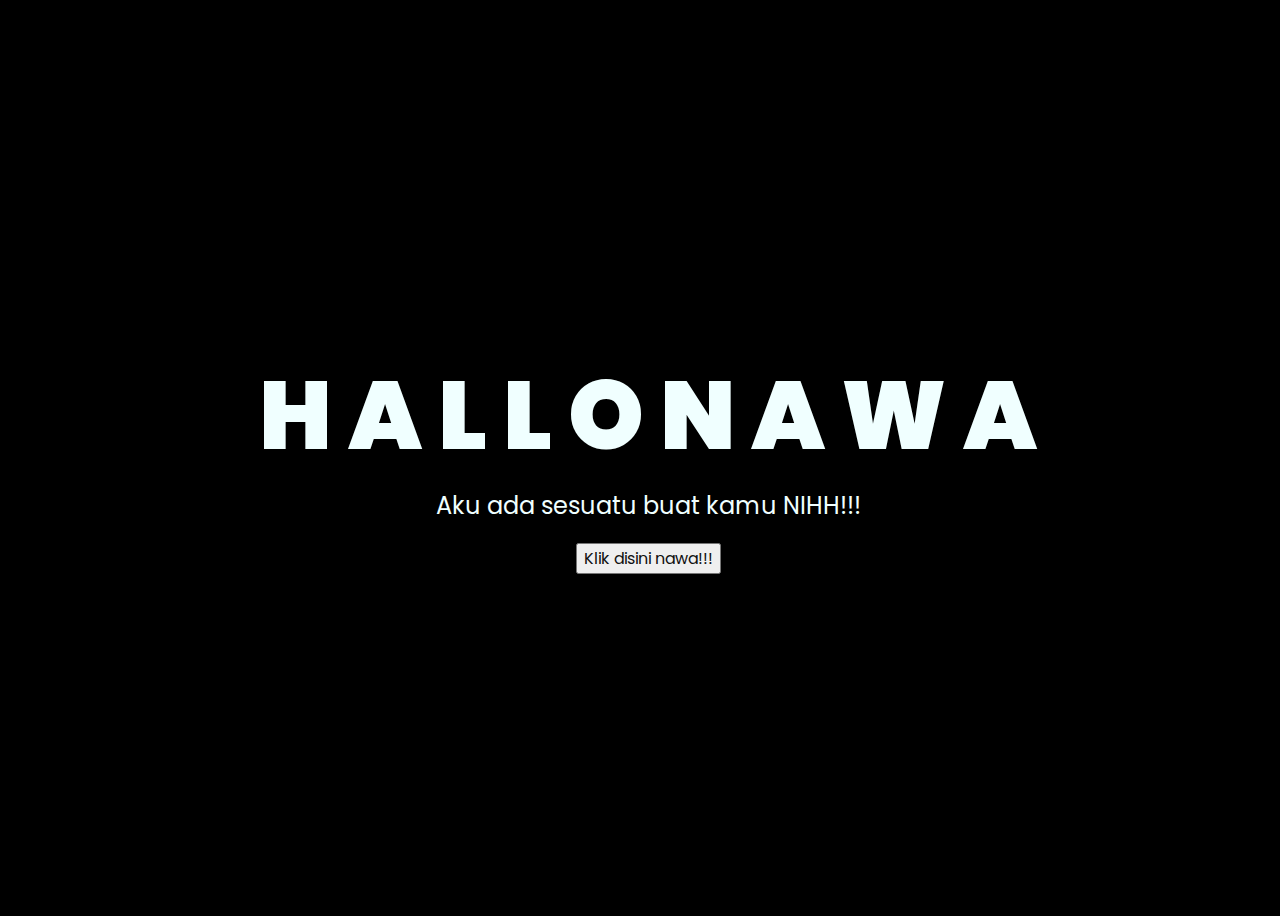
<file: index.html>
<!DOCTYPE html>
<html lang="en">
<head>
    <meta charset="UTF-8">
    <meta http-equiv="X-UA-Compatible" content="IE=edge">
    <meta name="viewport" content="width=device-width, initial-scale=1.0">
    <link rel="stylesheet" href="css/style.css">
    <link rel="icon" href="img/flowers.png" type="image/x-icon">
    <title>buatkamu</title>
</head>
<body>
    <div class="greetings">
    <!-- silahkan menambah kata sesuai keinginan dengan <span>text...</span -->
        <span>H</span>
        <span>A</span>
        <span>L</span>
        <span>L</span>
        <span>O</span>
        <span>N</span>
        <span>A</span>
        <span>W</span>
        <span>A</span>
    </div>
    <div class="description">
        <span>Aku ada sesuatu buat kamu NIHH!!!</span>
    </div>
    <div class="button">
        <button>
            <a href="flower.html">Klik disini nawa!!!</a>
        </button>
        
    </div>
</body>
</html>
</file>
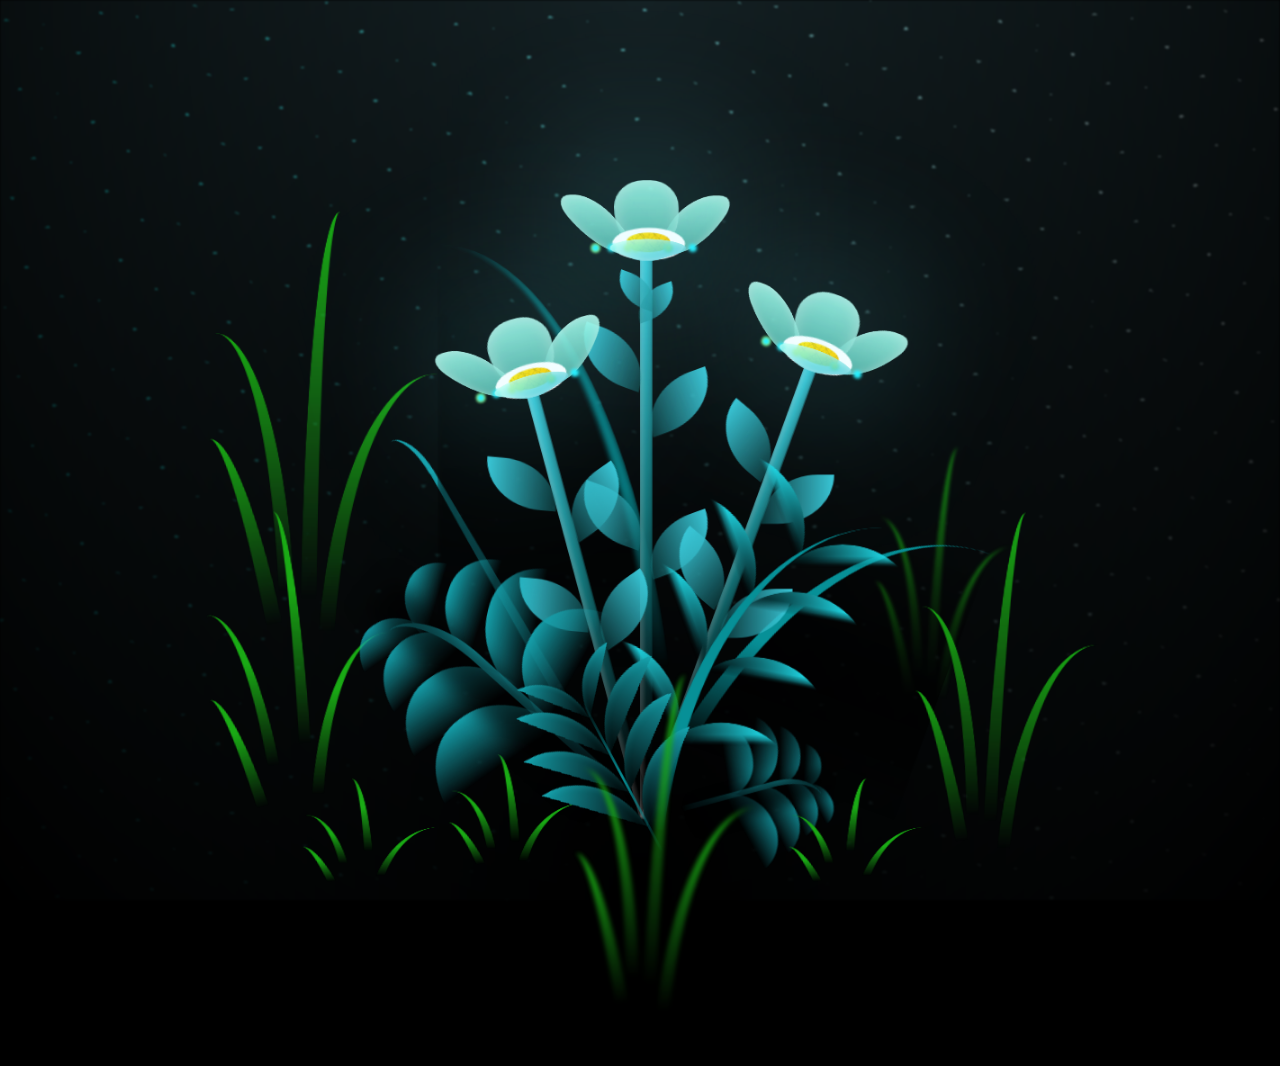
<file: flower.html>
<!DOCTYPE html>
<html lang="en">
<head>
    <meta charset="UTF-8">
    <meta http-equiv="X-UA-Compatible" content="IE=edge">
    <meta name="viewport" content="width=device-width, initial-scale=1.0">
    <link rel="stylesheet" href="css/main.css">
    <link rel="icon" href="img/flowers.png" type="image/x-icon">
    <title>buatkamu</title>
</head>
<body class="container">
  <!-- Pembuat code: https://codepen.io/mdusmanansari/pen/BamepLe -->
    <div class="night"></div>
    <div class="flowers">
      <div class="flower flower--1">
        <div class="flower__leafs flower__leafs--1">
          <div class="flower__leaf flower__leaf--1"></div>
          <div class="flower__leaf flower__leaf--2"></div>
          <div class="flower__leaf flower__leaf--3"></div>
          <div class="flower__leaf flower__leaf--4"></div>
          <div class="flower__white-circle"></div>
  
          <div class="flower__light flower__light--1"></div>
          <div class="flower__light flower__light--2"></div>
          <div class="flower__light flower__light--3"></div>
          <div class="flower__light flower__light--4"></div>
          <div class="flower__light flower__light--5"></div>
          <div class="flower__light flower__light--6"></div>
          <div class="flower__light flower__light--7"></div>
          <div class="flower__light flower__light--8"></div>
  
        </div>
        <div class="flower__line">
          <div class="flower__line__leaf flower__line__leaf--1"></div>
          <div class="flower__line__leaf flower__line__leaf--2"></div>
          <div class="flower__line__leaf flower__line__leaf--3"></div>
          <div class="flower__line__leaf flower__line__leaf--4"></div>
          <div class="flower__line__leaf flower__line__leaf--5"></div>
          <div class="flower__line__leaf flower__line__leaf--6"></div>
        </div>
      </div>
  
      <div class="flower flower--2">
        <div class="flower__leafs flower__leafs--2">
          <div class="flower__leaf flower__leaf--1"></div>
          <div class="flower__leaf flower__leaf--2"></div>
          <div class="flower__leaf flower__leaf--3"></div>
          <div class="flower__leaf flower__leaf--4"></div>
          <div class="flower__white-circle"></div>
  
          <div class="flower__light flower__light--1"></div>
          <div class="flower__light flower__light--2"></div>
          <div class="flower__light flower__light--3"></div>
          <div class="flower__light flower__light--4"></div>
          <div class="flower__light flower__light--5"></div>
          <div class="flower__light flower__light--6"></div>
          <div class="flower__light flower__light--7"></div>
          <div class="flower__light flower__light--8"></div>
  
        </div>
        <div class="flower__line">
          <div class="flower__line__leaf flower__line__leaf--1"></div>
          <div class="flower__line__leaf flower__line__leaf--2"></div>
          <div class="flower__line__leaf flower__line__leaf--3"></div>
          <div class="flower__line__leaf flower__line__leaf--4"></div>
        </div>
      </div>
  
      <div class="flower flower--3">
        <div class="flower__leafs flower__leafs--3">
          <div class="flower__leaf flower__leaf--1"></div>
          <div class="flower__leaf flower__leaf--2"></div>
          <div class="flower__leaf flower__leaf--3"></div>
          <div class="flower__leaf flower__leaf--4"></div>
          <div class="flower__white-circle"></div>
  
          <div class="flower__light flower__light--1"></div>
          <div class="flower__light flower__light--2"></div>
          <div class="flower__light flower__light--3"></div>
          <div class="flower__light flower__light--4"></div>
          <div class="flower__light flower__light--5"></div>
          <div class="flower__light flower__light--6"></div>
          <div class="flower__light flower__light--7"></div>
          <div class="flower__light flower__light--8"></div>
  
        </div>
        <div class="flower__line">
          <div class="flower__line__leaf flower__line__leaf--1"></div>
          <div class="flower__line__leaf flower__line__leaf--2"></div>
          <div class="flower__line__leaf flower__line__leaf--3"></div>
          <div class="flower__line__leaf flower__line__leaf--4"></div>
        </div>
      </div>
  
      <div class="grow-ans" style="--d:1.2s">
        <div class="flower__g-long">
          <div class="flower__g-long__top"></div>
          <div class="flower__g-long__bottom"></div>
        </div>
      </div>
  
      <div class="growing-grass">
        <div class="flower__grass flower__grass--1">
          <div class="flower__grass--top"></div>
          <div class="flower__grass--bottom"></div>
          <div class="flower__grass__leaf flower__grass__leaf--1"></div>
          <div class="flower__grass__leaf flower__grass__leaf--2"></div>
          <div class="flower__grass__leaf flower__grass__leaf--3"></div>
          <div class="flower__grass__leaf flower__grass__leaf--4"></div>
          <div class="flower__grass__leaf flower__grass__leaf--5"></div>
          <div class="flower__grass__leaf flower__grass__leaf--6"></div>
          <div class="flower__grass__leaf flower__grass__leaf--7"></div>
          <div class="flower__grass__leaf flower__grass__leaf--8"></div>
          <div class="flower__grass__overlay"></div>
        </div>
      </div>
  
      <div class="growing-grass">
        <div class="flower__grass flower__grass--2">
          <div class="flower__grass--top"></div>
          <div class="flower__grass--bottom"></div>
          <div class="flower__grass__leaf flower__grass__leaf--1"></div>
          <div class="flower__grass__leaf flower__grass__leaf--2"></div>
          <div class="flower__grass__leaf flower__grass__leaf--3"></div>
          <div class="flower__grass__leaf flower__grass__leaf--4"></div>
          <div class="flower__grass__leaf flower__grass__leaf--5"></div>
          <div class="flower__grass__leaf flower__grass__leaf--6"></div>
          <div class="flower__grass__leaf flower__grass__leaf--7"></div>
          <div class="flower__grass__leaf flower__grass__leaf--8"></div>
          <div class="flower__grass__overlay"></div>
        </div>
      </div>
  
      <div class="grow-ans" style="--d:2.4s">
        <div class="flower__g-right flower__g-right--1">
          <div class="leaf"></div>
        </div>
      </div>
  
      <div class="grow-ans" style="--d:2.8s">
        <div class="flower__g-right flower__g-right--2">
          <div class="leaf"></div>
        </div>
      </div>
  
      <div class="grow-ans" style="--d:2.8s">
        <div class="flower__g-front">
          <div class="flower__g-front__leaf-wrapper flower__g-front__leaf-wrapper--1">
            <div class="flower__g-front__leaf"></div>
          </div>
          <div class="flower__g-front__leaf-wrapper flower__g-front__leaf-wrapper--2">
            <div class="flower__g-front__leaf"></div>
          </div>
          <div class="flower__g-front__leaf-wrapper flower__g-front__leaf-wrapper--3">
            <div class="flower__g-front__leaf"></div>
          </div>
          <div class="flower__g-front__leaf-wrapper flower__g-front__leaf-wrapper--4">
            <div class="flower__g-front__leaf"></div>
          </div>
          <div class="flower__g-front__leaf-wrapper flower__g-front__leaf-wrapper--5">
            <div class="flower__g-front__leaf"></div>
          </div>
          <div class="flower__g-front__leaf-wrapper flower__g-front__leaf-wrapper--6">
            <div class="flower__g-front__leaf"></div>
          </div>
          <div class="flower__g-front__leaf-wrapper flower__g-front__leaf-wrapper--7">
            <div class="flower__g-front__leaf"></div>
          </div>
          <div class="flower__g-front__leaf-wrapper flower__g-front__leaf-wrapper--8">
            <div class="flower__g-front__leaf"></div>
          </div>
          <div class="flower__g-front__line"></div>
        </div>
      </div>
  
      <div class="grow-ans" style="--d:3.2s">
        <div class="flower__g-fr">
          <div class="leaf"></div>
          <div class="flower__g-fr__leaf flower__g-fr__leaf--1"></div>
          <div class="flower__g-fr__leaf flower__g-fr__leaf--2"></div>
          <div class="flower__g-fr__leaf flower__g-fr__leaf--3"></div>
          <div class="flower__g-fr__leaf flower__g-fr__leaf--4"></div>
          <div class="flower__g-fr__leaf flower__g-fr__leaf--5"></div>
          <div class="flower__g-fr__leaf flower__g-fr__leaf--6"></div>
          <div class="flower__g-fr__leaf flower__g-fr__leaf--7"></div>
          <div class="flower__g-fr__leaf flower__g-fr__leaf--8"></div>
        </div>
      </div>
  
      <div class="long-g long-g--0">
        <div class="grow-ans" style="--d:3s">
          <div class="leaf leaf--0"></div>
        </div>
        <div class="grow-ans" style="--d:2.2s">
          <div class="leaf leaf--1"></div>
        </div>
        <div class="grow-ans" style="--d:3.4s">
          <div class="leaf leaf--2"></div>
        </div>
        <div class="grow-ans" style="--d:3.6s">
          <div class="leaf leaf--3"></div>
        </div>
      </div>
  
      <div class="long-g long-g--1">
        <div class="grow-ans" style="--d:3.6s">
          <div class="leaf leaf--0"></div>
        </div>
        <div class="grow-ans" style="--d:3.8s">
          <div class="leaf leaf--1"></div>
        </div>
        <div class="grow-ans" style="--d:4s">
          <div class="leaf leaf--2"></div>
        </div>
        <div class="grow-ans" style="--d:4.2s">
          <div class="leaf leaf--3"></div>
        </div>
      </div>
  
      <div class="long-g long-g--2">
        <div class="grow-ans" style="--d:4s">
          <div class="leaf leaf--0"></div>
        </div>
        <div class="grow-ans" style="--d:4.2s">
          <div class="leaf leaf--1"></div>
        </div>
        <div class="grow-ans" style="--d:4.4s">
          <div class="leaf leaf--2"></div>
        </div>
        <div class="grow-ans" style="--d:4.6s">
          <div class="leaf leaf--3"></div>
        </div>
      </div>
  
      <div class="long-g long-g--3">
        <div class="grow-ans" style="--d:4s">
          <div class="leaf leaf--0"></div>
        </div>
        <div class="grow-ans" style="--d:4.2s">
          <div class="leaf leaf--1"></div>
        </div>
        <div class="grow-ans" style="--d:3s">
          <div class="leaf leaf--2"></div>
        </div>
        <div class="grow-ans" style="--d:3.6s">
          <div class="leaf leaf--3"></div>
        </div>
      </div>
  
      <div class="long-g long-g--4">
        <div class="grow-ans" style="--d:4s">
          <div class="leaf leaf--0"></div>
        </div>
        <div class="grow-ans" style="--d:4.2s">
          <div class="leaf leaf--1"></div>
        </div>
        <div class="grow-ans" style="--d:3s">
          <div class="leaf leaf--2"></div>
        </div>
        <div class="grow-ans" style="--d:3.6s">
          <div class="leaf leaf--3"></div>
        </div>
      </div>
  
      <div class="long-g long-g--5">
        <div class="grow-ans" style="--d:4s">
          <div class="leaf leaf--0"></div>
        </div>
        <div class="grow-ans" style="--d:4.2s">
          <div class="leaf leaf--1"></div>
        </div>
        <div class="grow-ans" style="--d:3s">
          <div class="leaf leaf--2"></div>
        </div>
        <div class="grow-ans" style="--d:3.6s">
          <div class="leaf leaf--3"></div>
        </div>
      </div>
  
      <div class="long-g long-g--6">
        <div class="grow-ans" style="--d:4.2s">
          <div class="leaf leaf--0"></div>
        </div>
        <div class="grow-ans" style="--d:4.4s">
          <div class="leaf leaf--1"></div>
        </div>
        <div class="grow-ans" style="--d:4.6s">
          <div class="leaf leaf--2"></div>
        </div>
        <div class="grow-ans" style="--d:4.8s">
          <div class="leaf leaf--3"></div>
        </div>
      </div>
  
      <div class="long-g long-g--7">
        <div class="grow-ans" style="--d:3s">
          <div class="leaf leaf--0"></div>
        </div>
        <div class="grow-ans" style="--d:3.2s">
          <div class="leaf leaf--1"></div>
        </div>
        <div class="grow-ans" style="--d:3.5s">
          <div class="leaf leaf--2"></div>
        </div>
        <div class="grow-ans" style="--d:3.6s">
          <div class="leaf leaf--3"></div>
        </div>
      </div>
    </div>
    <script src="main.js"></script>
  </body>
</html>
</file>
<file: css/style.css>
@import url('https://fonts.googleapis.com/css2?family=Poppins:ital,wght@0,500;1,900&display=swap');
*{
    font-family: 'Poppins',cursive;
}
body{
    color: azure;
    width: 100%;
    height: 100vh;
    display: flex;
    flex-direction: column;
    align-items: center;
    justify-content: center;
    background-color: black;
}
.greetings{
    font-size: 6rem;
    font-weight: 900;
}
.greetings > span{
    animation: glow 2.5s ease-in-out infinite;
}
@keyframes glow{
    0%, 100%{
        color: #fff;
        text-shadow: 0 0 12px #39c6d6, 0 0 50px #39c6d6, 0 0 100px #39c6d6;
    }
    10%, 90%{
        color: #111;
        text-shadow: none;
    }
}
.greetings > span:nth-child(2){
    animation-delay: .2s ;
}
.greetings > span:nth-child(3){
    animation-delay: .4s ;
}
.greetings > span:nth-child(4){
    animation-delay: .6s;
}
.greetings > span:nth-child(5){
    animation-delay: .8s;
}
.greetings > span:nth-child(6){
    animation-delay: .1s ;
}
.greetings > span:nth-child(7){
    animation-delay: .2s ;
}
.greetings > span:nth-child(8){
    animation-delay: .3s;
}
.greetings > span:nth-child(9){
    animation-delay: .4s;
}


.description{
    font-size: 1.5rem;
    margin-bottom: 20px;
}

.button a{
    text-decoration: none;
    font-size: 1rem;
    color: #111;
}

@media screen and (max-width:574px){
    .greetings{
        display: block;
        font-size: 3rem;
        font-weight: 500;
        text-align: center;
    }
    .description{
        font-size: 1rem;
    }
    
    .button a{
        font-size: .5rem;
    }
}
</file>
<file: css/main.css>
*,
*::after,
*::before {
  padding: 0;
  margin: 0;
  box-sizing: border-box;
}

:root {
  --dark-color: #000;
}

body {
  display: flex;
  align-items: flex-end;
  justify-content: center;
  min-height: 100vh;
  background-color: var(--dark-color);
  overflow: hidden;
  perspective: 1000px;
}

.night {
  position: fixed;
  left: 50%;
  top: 0;
  transform: translateX(-50%);
  width: 100%;
  height: 100%;
  filter: blur(0.1vmin);
  background-image: radial-gradient(ellipse at top, transparent 0%, var(--dark-color)), radial-gradient(ellipse at bottom, var(--dark-color), rgba(145, 233, 255, 0.2)), repeating-linear-gradient(220deg, rgb(0, 0, 0) 0px, rgb(0, 0, 0) 19px, transparent 19px, transparent 22px), repeating-linear-gradient(189deg, rgb(0, 0, 0) 0px, rgb(0, 0, 0) 19px, transparent 19px, transparent 22px), repeating-linear-gradient(148deg, rgb(0, 0, 0) 0px, rgb(0, 0, 0) 19px, transparent 19px, transparent 22px), linear-gradient(90deg, rgb(0, 255, 250), rgb(240, 240, 240));
}

.flowers {
  position: relative;
  transform: scale(0.9);
}

.flower {
  position: absolute;
  bottom: 10vmin;
  transform-origin: bottom center;
  z-index: 10;
  --fl-speed: 0.8s;
}
.flower--1 {
  -webkit-animation: moving-flower-1 4s linear infinite;
          animation: moving-flower-1 4s linear infinite;
}
.flower--1 .flower__line {
  height: 70vmin;
  -webkit-animation-delay: 0.3s;
          animation-delay: 0.3s;
}
.flower--1 .flower__line__leaf--1 {
  -webkit-animation: blooming-leaf-right var(--fl-speed) 1.6s backwards;
          animation: blooming-leaf-right var(--fl-speed) 1.6s backwards;
}
.flower--1 .flower__line__leaf--2 {
  -webkit-animation: blooming-leaf-right var(--fl-speed) 1.4s backwards;
          animation: blooming-leaf-right var(--fl-speed) 1.4s backwards;
}
.flower--1 .flower__line__leaf--3 {
  -webkit-animation: blooming-leaf-left var(--fl-speed) 1.2s backwards;
          animation: blooming-leaf-left var(--fl-speed) 1.2s backwards;
}
.flower--1 .flower__line__leaf--4 {
  -webkit-animation: blooming-leaf-left var(--fl-speed) 1s backwards;
          animation: blooming-leaf-left var(--fl-speed) 1s backwards;
}
.flower--1 .flower__line__leaf--5 {
  -webkit-animation: blooming-leaf-right var(--fl-speed) 1.8s backwards;
          animation: blooming-leaf-right var(--fl-speed) 1.8s backwards;
}
.flower--1 .flower__line__leaf--6 {
  -webkit-animation: blooming-leaf-left var(--fl-speed) 2s backwards;
          animation: blooming-leaf-left var(--fl-speed) 2s backwards;
}
.flower--2 {
  left: 50%;
  transform: rotate(20deg);
  -webkit-animation: moving-flower-2 4s linear infinite;
          animation: moving-flower-2 4s linear infinite;
}
.flower--2 .flower__line {
  height: 60vmin;
  -webkit-animation-delay: 0.6s;
          animation-delay: 0.6s;
}
.flower--2 .flower__line__leaf--1 {
  -webkit-animation: blooming-leaf-right var(--fl-speed) 1.9s backwards;
          animation: blooming-leaf-right var(--fl-speed) 1.9s backwards;
}
.flower--2 .flower__line__leaf--2 {
  -webkit-animation: blooming-leaf-right var(--fl-speed) 1.7s backwards;
          animation: blooming-leaf-right var(--fl-speed) 1.7s backwards;
}
.flower--2 .flower__line__leaf--3 {
  -webkit-animation: blooming-leaf-left var(--fl-speed) 1.5s backwards;
          animation: blooming-leaf-left var(--fl-speed) 1.5s backwards;
}
.flower--2 .flower__line__leaf--4 {
  -webkit-animation: blooming-leaf-left var(--fl-speed) 1.3s backwards;
          animation: blooming-leaf-left var(--fl-speed) 1.3s backwards;
}
.flower--3 {
  left: 50%;
  transform: rotate(-15deg);
  -webkit-animation: moving-flower-3 4s linear infinite;
          animation: moving-flower-3 4s linear infinite;
}
.flower--3 .flower__line {
  -webkit-animation-delay: 0.9s;
          animation-delay: 0.9s;
}
.flower--3 .flower__line__leaf--1 {
  -webkit-animation: blooming-leaf-right var(--fl-speed) 2.5s backwards;
          animation: blooming-leaf-right var(--fl-speed) 2.5s backwards;
}
.flower--3 .flower__line__leaf--2 {
  -webkit-animation: blooming-leaf-right var(--fl-speed) 2.3s backwards;
          animation: blooming-leaf-right var(--fl-speed) 2.3s backwards;
}
.flower--3 .flower__line__leaf--3 {
  -webkit-animation: blooming-leaf-left var(--fl-speed) 2.1s backwards;
          animation: blooming-leaf-left var(--fl-speed) 2.1s backwards;
}
.flower--3 .flower__line__leaf--4 {
  -webkit-animation: blooming-leaf-left var(--fl-speed) 1.9s backwards;
          animation: blooming-leaf-left var(--fl-speed) 1.9s backwards;
}
.flower__leafs {
  position: relative;
  -webkit-animation: blooming-flower 2s backwards;
          animation: blooming-flower 2s backwards;
}
.flower__leafs--1 {
  -webkit-animation-delay: 1.1s;
          animation-delay: 1.1s;
}
.flower__leafs--2 {
  -webkit-animation-delay: 1.4s;
          animation-delay: 1.4s;
}
.flower__leafs--3 {
  -webkit-animation-delay: 1.7s;
          animation-delay: 1.7s;
}
.flower__leafs::after {
  content: "";
  position: absolute;
  left: 0;
  top: 0;
  transform: translate(-50%, -100%);
  width: 8vmin;
  height: 8vmin;
  background-color: #6bf0ff;
  filter: blur(10vmin);
}
.flower__leaf {
  position: absolute;
  bottom: 0;
  left: 50%;
  width: 8vmin;
  height: 11vmin;
  border-radius: 51% 49% 47% 53%/44% 45% 55% 69%;
  background-color: #a7ffee;
  background-image: linear-gradient(to top, #54b8aa, #a7ffee);
  transform-origin: bottom center;
  opacity: 0.9;
  box-shadow: inset 0 0 2vmin rgba(255, 255, 255, 0.5);
}
.flower__leaf--1 {
  transform: translate(-10%, 1%) rotateY(40deg) rotateX(-50deg);
}
.flower__leaf--2 {
  transform: translate(-50%, -4%) rotateX(40deg);
}
.flower__leaf--3 {
  transform: translate(-90%, 0%) rotateY(45deg) rotateX(50deg);
}
.flower__leaf--4 {
  width: 8vmin;
  height: 8vmin;
  transform-origin: bottom left;
  border-radius: 4vmin 10vmin 4vmin 4vmin;
  transform: translate(0%, 18%) rotateX(70deg) rotate(-43deg);
  background-image: linear-gradient(to top, #39c6d6, #a7ffee);
  z-index: 1;
  opacity: 0.8;
}
.flower__white-circle {
  position: absolute;
  left: -3.5vmin;
  top: -3vmin;
  width: 9vmin;
  height: 4vmin;
  border-radius: 50%;
  background-color: #fff;
}
.flower__white-circle::after {
  content: "";
  position: absolute;
  left: 50%;
  top: 45%;
  transform: translate(-50%, -50%);
  width: 60%;
  height: 60%;
  border-radius: inherit;
  background-image: repeating-linear-gradient(135deg, rgba(0, 0, 0, 0.03) 0px, rgba(0, 0, 0, 0.03) 1px, transparent 1px, transparent 12px), repeating-linear-gradient(45deg, rgba(0, 0, 0, 0.03) 0px, rgba(0, 0, 0, 0.03) 1px, transparent 1px, transparent 12px), repeating-linear-gradient(67.5deg, rgba(0, 0, 0, 0.03) 0px, rgba(0, 0, 0, 0.03) 1px, transparent 1px, transparent 12px), repeating-linear-gradient(135deg, rgba(0, 0, 0, 0.03) 0px, rgba(0, 0, 0, 0.03) 1px, transparent 1px, transparent 12px), repeating-linear-gradient(45deg, rgba(0, 0, 0, 0.03) 0px, rgba(0, 0, 0, 0.03) 1px, transparent 1px, transparent 12px), repeating-linear-gradient(112.5deg, rgba(0, 0, 0, 0.03) 0px, rgba(0, 0, 0, 0.03) 1px, transparent 1px, transparent 12px), repeating-linear-gradient(112.5deg, rgba(0, 0, 0, 0.03) 0px, rgba(0, 0, 0, 0.03) 1px, transparent 1px, transparent 12px), repeating-linear-gradient(45deg, rgba(0, 0, 0, 0.03) 0px, rgba(0, 0, 0, 0.03) 1px, transparent 1px, transparent 12px), repeating-linear-gradient(22.5deg, rgba(0, 0, 0, 0.03) 0px, rgba(0, 0, 0, 0.03) 1px, transparent 1px, transparent 12px), repeating-linear-gradient(45deg, rgba(0, 0, 0, 0.03) 0px, rgba(0, 0, 0, 0.03) 1px, transparent 1px, transparent 12px), repeating-linear-gradient(22.5deg, rgba(0, 0, 0, 0.03) 0px, rgba(0, 0, 0, 0.03) 1px, transparent 1px, transparent 12px), repeating-linear-gradient(135deg, rgba(0, 0, 0, 0.03) 0px, rgba(0, 0, 0, 0.03) 1px, transparent 1px, transparent 12px), repeating-linear-gradient(157.5deg, rgba(0, 0, 0, 0.03) 0px, rgba(0, 0, 0, 0.03) 1px, transparent 1px, transparent 12px), repeating-linear-gradient(67.5deg, rgba(0, 0, 0, 0.03) 0px, rgba(0, 0, 0, 0.03) 1px, transparent 1px, transparent 12px), repeating-linear-gradient(67.5deg, rgba(0, 0, 0, 0.03) 0px, rgba(0, 0, 0, 0.03) 1px, transparent 1px, transparent 12px), linear-gradient(90deg, rgb(255, 235, 18), rgb(255, 206, 0));
}
.flower__line {
  height: 55vmin;
  width: 1.5vmin;
  background-image: linear-gradient(to left, rgba(0, 0, 0, 0.2), transparent, rgba(255, 255, 255, 0.2)), linear-gradient(to top, transparent 10%, #14757a, #39c6d6);
  box-shadow: inset 0 0 2px rgba(0, 0, 0, 0.5);
  -webkit-animation: grow-flower-tree 4s backwards;
          animation: grow-flower-tree 4s backwards;
}
.flower__line__leaf {
  --w: 7vmin;
  --h: calc(var(--w) + 2vmin);
  position: absolute;
  top: 20%;
  left: 90%;
  width: var(--w);
  height: var(--h);
  border-top-right-radius: var(--h);
  border-bottom-left-radius: var(--h);
  background-image: linear-gradient(to top, rgba(20, 117, 122, 0.4), #39c6d6);
}
.flower__line__leaf--1 {
  transform: rotate(70deg) rotateY(30deg);
}
.flower__line__leaf--2 {
  top: 45%;
  transform: rotate(70deg) rotateY(30deg);
}
.flower__line__leaf--3, .flower__line__leaf--4, .flower__line__leaf--6 {
  border-top-right-radius: 0;
  border-bottom-left-radius: 0;
  border-top-left-radius: var(--h);
  border-bottom-right-radius: var(--h);
  left: -460%;
  top: 12%;
  transform: rotate(-70deg) rotateY(30deg);
}
.flower__line__leaf--4 {
  top: 40%;
}
.flower__line__leaf--5 {
  top: 0;
  transform-origin: left;
  transform: rotate(70deg) rotateY(30deg) scale(0.6);
}
.flower__line__leaf--6 {
  top: -2%;
  left: -450%;
  transform-origin: right;
  transform: rotate(-70deg) rotateY(30deg) scale(0.6);
}
.flower__light {
  position: absolute;
  bottom: 0vmin;
  width: 1vmin;
  height: 1vmin;
  background-color: rgb(255, 251, 0);
  border-radius: 50%;
  filter: blur(0.2vmin);
  -webkit-animation: light-ans 4s linear infinite backwards;
          animation: light-ans 4s linear infinite backwards;
}
.flower__light:nth-child(odd) {
  background-color: #23f0ff;
}
.flower__light--1 {
  left: -2vmin;
  -webkit-animation-delay: 1s;
          animation-delay: 1s;
}
.flower__light--2 {
  left: 3vmin;
  -webkit-animation-delay: 0.5s;
          animation-delay: 0.5s;
}
.flower__light--3 {
  left: -6vmin;
  -webkit-animation-delay: 0.3s;
          animation-delay: 0.3s;
}
.flower__light--4 {
  left: 6vmin;
  -webkit-animation-delay: 0.9s;
          animation-delay: 0.9s;
}
.flower__light--5 {
  left: -1vmin;
  -webkit-animation-delay: 1.5s;
          animation-delay: 1.5s;
}
.flower__light--6 {
  left: -4vmin;
  -webkit-animation-delay: 3s;
          animation-delay: 3s;
}
.flower__light--7 {
  left: 3vmin;
  -webkit-animation-delay: 2s;
          animation-delay: 2s;
}
.flower__light--8 {
  left: -6vmin;
  -webkit-animation-delay: 3.5s;
          animation-delay: 3.5s;
}
.flower__grass {
  --c: #159faa;
  --line-w: 1.5vmin;
  position: absolute;
  bottom: 12vmin;
  left: -7vmin;
  display: flex;
  flex-direction: column;
  align-items: flex-end;
  z-index: 20;
  transform-origin: bottom center;
  transform: rotate(-48deg) rotateY(40deg);
}
.flower__grass--1 {
  -webkit-animation: moving-grass 2s linear infinite;
          animation: moving-grass 2s linear infinite;
}
.flower__grass--2 {
  left: 2vmin;
  bottom: 10vmin;
  transform: scale(0.5) rotate(75deg) rotateX(10deg) rotateY(-200deg);
  opacity: 0.8;
  z-index: 0;
  -webkit-animation: moving-grass--2 1.5s linear infinite;
          animation: moving-grass--2 1.5s linear infinite;
}
.flower__grass--top {
  width: 7vmin;
  height: 10vmin;
  border-top-right-radius: 100%;
  border-right: var(--line-w) solid var(--c);
  transform-origin: bottom center;
  transform: rotate(-2deg);
}
.flower__grass--bottom {
  margin-top: -2px;
  width: var(--line-w);
  height: 25vmin;
  background-image: linear-gradient(to top, transparent, var(--c));
}
.flower__grass__leaf {
  --size: 10vmin;
  position: absolute;
  width: calc(var(--size) * 2.1);
  height: var(--size);
  border-top-left-radius: var(--size);
  border-top-right-radius: var(--size);
  background-image: linear-gradient(to top, transparent, transparent 30%, var(--c));
  z-index: 100;
}
.flower__grass__leaf--1 {
  top: -6%;
  left: 30%;
  --size: 6vmin;
  transform: rotate(-20deg);
  -webkit-animation: growing-grass-ans--1 2s 2.6s backwards;
          animation: growing-grass-ans--1 2s 2.6s backwards;
}
@-webkit-keyframes growing-grass-ans--1 {
  0% {
    transform-origin: bottom left;
    transform: rotate(-20deg) scale(0);
  }
}
@keyframes growing-grass-ans--1 {
  0% {
    transform-origin: bottom left;
    transform: rotate(-20deg) scale(0);
  }
}
.flower__grass__leaf--2 {
  top: -5%;
  left: -110%;
  --size: 6vmin;
  transform: rotate(10deg);
  -webkit-animation: growing-grass-ans--2 2s 2.4s linear backwards;
          animation: growing-grass-ans--2 2s 2.4s linear backwards;
}
@-webkit-keyframes growing-grass-ans--2 {
  0% {
    transform-origin: bottom right;
    transform: rotate(10deg) scale(0);
  }
}
@keyframes growing-grass-ans--2 {
  0% {
    transform-origin: bottom right;
    transform: rotate(10deg) scale(0);
  }
}
.flower__grass__leaf--3 {
  top: 5%;
  left: 60%;
  --size: 8vmin;
  transform: rotate(-18deg) rotateX(-20deg);
  -webkit-animation: growing-grass-ans--3 2s 2.2s linear backwards;
          animation: growing-grass-ans--3 2s 2.2s linear backwards;
}
@-webkit-keyframes growing-grass-ans--3 {
  0% {
    transform-origin: bottom left;
    transform: rotate(-18deg) rotateX(-20deg) scale(0);
  }
}
@keyframes growing-grass-ans--3 {
  0% {
    transform-origin: bottom left;
    transform: rotate(-18deg) rotateX(-20deg) scale(0);
  }
}
.flower__grass__leaf--4 {
  top: 6%;
  left: -135%;
  --size: 8vmin;
  transform: rotate(2deg);
  -webkit-animation: growing-grass-ans--4 2s 2s linear backwards;
          animation: growing-grass-ans--4 2s 2s linear backwards;
}
@-webkit-keyframes growing-grass-ans--4 {
  0% {
    transform-origin: bottom right;
    transform: rotate(2deg) scale(0);
  }
}
@keyframes growing-grass-ans--4 {
  0% {
    transform-origin: bottom right;
    transform: rotate(2deg) scale(0);
  }
}
.flower__grass__leaf--5 {
  top: 20%;
  left: 60%;
  --size: 10vmin;
  transform: rotate(-24deg) rotateX(-20deg);
  -webkit-animation: growing-grass-ans--5 2s 1.8s linear backwards;
          animation: growing-grass-ans--5 2s 1.8s linear backwards;
}
@-webkit-keyframes growing-grass-ans--5 {
  0% {
    transform-origin: bottom left;
    transform: rotate(-24deg) rotateX(-20deg) scale(0);
  }
}
@keyframes growing-grass-ans--5 {
  0% {
    transform-origin: bottom left;
    transform: rotate(-24deg) rotateX(-20deg) scale(0);
  }
}
.flower__grass__leaf--6 {
  top: 22%;
  left: -180%;
  --size: 10vmin;
  transform: rotate(10deg);
  -webkit-animation: growing-grass-ans--6 2s 1.6s linear backwards;
          animation: growing-grass-ans--6 2s 1.6s linear backwards;
}
@-webkit-keyframes growing-grass-ans--6 {
  0% {
    transform-origin: bottom right;
    transform: rotate(10deg) scale(0);
  }
}
@keyframes growing-grass-ans--6 {
  0% {
    transform-origin: bottom right;
    transform: rotate(10deg) scale(0);
  }
}
.flower__grass__leaf--7 {
  top: 39%;
  left: 70%;
  --size: 10vmin;
  transform: rotate(-10deg);
  -webkit-animation: growing-grass-ans--7 2s 1.4s linear backwards;
          animation: growing-grass-ans--7 2s 1.4s linear backwards;
}
@-webkit-keyframes growing-grass-ans--7 {
  0% {
    transform-origin: bottom left;
    transform: rotate(-10deg) scale(0);
  }
}
@keyframes growing-grass-ans--7 {
  0% {
    transform-origin: bottom left;
    transform: rotate(-10deg) scale(0);
  }
}
.flower__grass__leaf--8 {
  top: 40%;
  left: -215%;
  --size: 11vmin;
  transform: rotate(10deg);
  -webkit-animation: growing-grass-ans--8 2s 1.2s linear backwards;
          animation: growing-grass-ans--8 2s 1.2s linear backwards;
}
@-webkit-keyframes growing-grass-ans--8 {
  0% {
    transform-origin: bottom right;
    transform: rotate(10deg) scale(0);
  }
}
@keyframes growing-grass-ans--8 {
  0% {
    transform-origin: bottom right;
    transform: rotate(10deg) scale(0);
  }
}
.flower__grass__overlay {
  position: absolute;
  top: -10%;
  right: 0%;
  width: 100%;
  height: 100%;
  background-color: rgba(0, 0, 0, 0.6);
  filter: blur(1.5vmin);
  z-index: 100;
}
.flower__g-long {
  --w: 2vmin;
  --h: 6vmin;
  --c: #159faa;
  position: absolute;
  bottom: 10vmin;
  left: -3vmin;
  transform-origin: bottom center;
  transform: rotate(-30deg) rotateY(-20deg);
  display: flex;
  flex-direction: column;
  align-items: flex-end;
  -webkit-animation: flower-g-long-ans 3s linear infinite;
          animation: flower-g-long-ans 3s linear infinite;
}
@-webkit-keyframes flower-g-long-ans {
  0%, 100% {
    transform: rotate(-30deg) rotateY(-20deg);
  }
  50% {
    transform: rotate(-32deg) rotateY(-20deg);
  }
}
@keyframes flower-g-long-ans {
  0%, 100% {
    transform: rotate(-30deg) rotateY(-20deg);
  }
  50% {
    transform: rotate(-32deg) rotateY(-20deg);
  }
}
.flower__g-long__top {
  top: calc(var(--h) * -1);
  width: calc(var(--w) + 1vmin);
  height: var(--h);
  border-top-right-radius: 100%;
  border-right: 0.7vmin solid var(--c);
  transform: translate(-0.7vmin, 1vmin);
}
.flower__g-long__bottom {
  width: var(--w);
  height: 50vmin;
  transform-origin: bottom center;
  background-image: linear-gradient(to top, transparent 30%, var(--c));
  box-shadow: inset 0 0 2px rgba(0, 0, 0, 0.5);
  -webkit-clip-path: polygon(35% 0, 65% 1%, 100% 100%, 0% 100%);
          clip-path: polygon(35% 0, 65% 1%, 100% 100%, 0% 100%);
}
.flower__g-right {
  position: absolute;
  bottom: 6vmin;
  left: -2vmin;
  transform-origin: bottom left;
  transform: rotate(20deg);
}
.flower__g-right .leaf {
  width: 30vmin;
  height: 50vmin;
  border-top-left-radius: 100%;
  border-left: 2vmin solid #079097;
  background-image: linear-gradient(to bottom, transparent, var(--dark-color) 60%);
  -webkit-mask-image: linear-gradient(to top, transparent 30%, #079097 60%);
}
.flower__g-right--1 {
  -webkit-animation: flower-g-right-ans 2.5s linear infinite;
          animation: flower-g-right-ans 2.5s linear infinite;
}
.flower__g-right--2 {
  left: 5vmin;
  transform: rotateY(-180deg);
  -webkit-animation: flower-g-right-ans--2 3s linear infinite;
          animation: flower-g-right-ans--2 3s linear infinite;
}
.flower__g-right--2 .leaf {
  height: 75vmin;
  filter: blur(0.3vmin);
  opacity: 0.8;
}
@-webkit-keyframes flower-g-right-ans {
  0%, 100% {
    transform: rotate(20deg);
  }
  50% {
    transform: rotate(24deg) rotateX(-20deg);
  }
}
@keyframes flower-g-right-ans {
  0%, 100% {
    transform: rotate(20deg);
  }
  50% {
    transform: rotate(24deg) rotateX(-20deg);
  }
}
@-webkit-keyframes flower-g-right-ans--2 {
  0%, 100% {
    transform: rotateY(-180deg) rotate(0deg) rotateX(-20deg);
  }
  50% {
    transform: rotateY(-180deg) rotate(6deg) rotateX(-20deg);
  }
}
@keyframes flower-g-right-ans--2 {
  0%, 100% {
    transform: rotateY(-180deg) rotate(0deg) rotateX(-20deg);
  }
  50% {
    transform: rotateY(-180deg) rotate(6deg) rotateX(-20deg);
  }
}
.flower__g-front {
  position: absolute;
  bottom: 6vmin;
  left: 2.5vmin;
  z-index: 100;
  transform-origin: bottom center;
  transform: rotate(-28deg) rotateY(30deg) scale(1.04);
  -webkit-animation: flower__g-front-ans 2s linear infinite;
          animation: flower__g-front-ans 2s linear infinite;
}
@-webkit-keyframes flower__g-front-ans {
  0%, 100% {
    transform: rotate(-28deg) rotateY(30deg) scale(1.04);
  }
  50% {
    transform: rotate(-35deg) rotateY(40deg) scale(1.04);
  }
}
@keyframes flower__g-front-ans {
  0%, 100% {
    transform: rotate(-28deg) rotateY(30deg) scale(1.04);
  }
  50% {
    transform: rotate(-35deg) rotateY(40deg) scale(1.04);
  }
}
.flower__g-front__line {
  width: 0.3vmin;
  height: 20vmin;
  background-image: linear-gradient(to top, transparent, #079097, transparent 100%);
  position: relative;
}
.flower__g-front__leaf-wrapper {
  position: absolute;
  top: 0;
  left: 0;
  transform-origin: bottom left;
  transform: rotate(10deg);
}
.flower__g-front__leaf-wrapper:nth-child(even) {
  left: 0vmin;
  transform: rotateY(-180deg) rotate(5deg);
  -webkit-animation: flower__g-front__leaf-left-ans 1s ease-in backwards;
          animation: flower__g-front__leaf-left-ans 1s ease-in backwards;
}
.flower__g-front__leaf-wrapper:nth-child(odd) {
  -webkit-animation: flower__g-front__leaf-ans 1s ease-in backwards;
          animation: flower__g-front__leaf-ans 1s ease-in backwards;
}
.flower__g-front__leaf-wrapper--1 {
  top: -8vmin;
  transform: scale(0.7);
  -webkit-animation: flower__g-front__leaf-ans 1s 5.5s ease-in backwards !important;
          animation: flower__g-front__leaf-ans 1s 5.5s ease-in backwards !important;
}
.flower__g-front__leaf-wrapper--2 {
  top: -8vmin;
  transform: rotateY(-180deg) scale(0.7) !important;
  -webkit-animation: flower__g-front__leaf-left-ans-2 1s 4.6s ease-in backwards !important;
          animation: flower__g-front__leaf-left-ans-2 1s 4.6s ease-in backwards !important;
}
.flower__g-front__leaf-wrapper--3 {
  top: -3vmin;
  -webkit-animation: flower__g-front__leaf-ans 1s 4.6s ease-in backwards;
          animation: flower__g-front__leaf-ans 1s 4.6s ease-in backwards;
}
.flower__g-front__leaf-wrapper--4 {
  top: -3vmin;
  transform: rotateY(-180deg) scale(0.9) !important;
  -webkit-animation: flower__g-front__leaf-left-ans-2 1s 4.6s ease-in backwards !important;
          animation: flower__g-front__leaf-left-ans-2 1s 4.6s ease-in backwards !important;
}
@-webkit-keyframes flower__g-front__leaf-left-ans-2 {
  0% {
    transform: rotateY(-180deg) scale(0);
  }
}
@keyframes flower__g-front__leaf-left-ans-2 {
  0% {
    transform: rotateY(-180deg) scale(0);
  }
}
.flower__g-front__leaf-wrapper--5, .flower__g-front__leaf-wrapper--6 {
  top: 2vmin;
}
.flower__g-front__leaf-wrapper--7, .flower__g-front__leaf-wrapper--8 {
  top: 6.5vmin;
}
.flower__g-front__leaf-wrapper--2 {
  -webkit-animation-delay: 5.2s !important;
          animation-delay: 5.2s !important;
}
.flower__g-front__leaf-wrapper--3 {
  -webkit-animation-delay: 4.9s !important;
          animation-delay: 4.9s !important;
}
.flower__g-front__leaf-wrapper--5 {
  -webkit-animation-delay: 4.3s !important;
          animation-delay: 4.3s !important;
}
.flower__g-front__leaf-wrapper--6 {
  -webkit-animation-delay: 4.1s !important;
          animation-delay: 4.1s !important;
}
.flower__g-front__leaf-wrapper--7 {
  -webkit-animation-delay: 3.8s !important;
          animation-delay: 3.8s !important;
}
.flower__g-front__leaf-wrapper--8 {
  -webkit-animation-delay: 3.5s !important;
          animation-delay: 3.5s !important;
}
@-webkit-keyframes flower__g-front__leaf-ans {
  0% {
    transform: rotate(10deg) scale(0);
  }
}
@keyframes flower__g-front__leaf-ans {
  0% {
    transform: rotate(10deg) scale(0);
  }
}
@-webkit-keyframes flower__g-front__leaf-left-ans {
  0% {
    transform: rotateY(-180deg) rotate(5deg) scale(0);
  }
}
@keyframes flower__g-front__leaf-left-ans {
  0% {
    transform: rotateY(-180deg) rotate(5deg) scale(0);
  }
}
.flower__g-front__leaf {
  width: 10vmin;
  height: 10vmin;
  border-radius: 100% 0% 0% 100%/100% 100% 0% 0%;
  box-shadow: inset 0 2px 1vmin hsla(184deg, 97%, 58%, 0.2);
  background-image: linear-gradient(to bottom left, transparent, var(--dark-color)), linear-gradient(to bottom right, #159faa 50%, transparent 50%, transparent);
  -webkit-mask-image: linear-gradient(to bottom right, #159faa 50%, transparent 50%, transparent);
  mask-image: linear-gradient(to bottom right, #159faa 50%, transparent 50%, transparent);
}
.flower__g-fr {
  position: absolute;
  bottom: -4vmin;
  left: vmin;
  transform-origin: bottom left;
  z-index: 10;
  -webkit-animation: flower__g-fr-ans 2s linear infinite;
          animation: flower__g-fr-ans 2s linear infinite;
}
@-webkit-keyframes flower__g-fr-ans {
  0%, 100% {
    transform: rotate(2deg);
  }
  50% {
    transform: rotate(4deg);
  }
}
@keyframes flower__g-fr-ans {
  0%, 100% {
    transform: rotate(2deg);
  }
  50% {
    transform: rotate(4deg);
  }
}
.flower__g-fr .leaf {
  width: 30vmin;
  height: 50vmin;
  border-top-left-radius: 100%;
  border-left: 2vmin solid #079097;
  -webkit-mask-image: linear-gradient(to top, transparent 25%, #079097 50%);
  position: relative;
  z-index: 1;
}
.flower__g-fr__leaf {
  position: absolute;
  top: 0;
  left: 0;
  width: 10vmin;
  height: 10vmin;
  border-radius: 100% 0% 0% 100%/100% 100% 0% 0%;
  box-shadow: inset 0 2px 1vmin hsla(184deg, 97%, 58%, 0.2);
  background-image: linear-gradient(to bottom left, transparent, var(--dark-color) 98%), linear-gradient(to bottom right, #23f0ff 45%, transparent 50%, transparent);
  -webkit-mask-image: linear-gradient(135deg, #159faa 40%, transparent 50%, transparent);
}
.flower__g-fr__leaf--1 {
  left: 20vmin;
  transform: rotate(45deg);
  -webkit-animation: flower__g-fr-leaft-ans-1 0.5s 5.2s linear backwards;
          animation: flower__g-fr-leaft-ans-1 0.5s 5.2s linear backwards;
}
@-webkit-keyframes flower__g-fr-leaft-ans-1 {
  0% {
    transform-origin: left;
    transform: rotate(45deg) scale(0);
  }
}
@keyframes flower__g-fr-leaft-ans-1 {
  0% {
    transform-origin: left;
    transform: rotate(45deg) scale(0);
  }
}
.flower__g-fr__leaf--2 {
  left: 12vmin;
  top: -7vmin;
  transform: rotate(25deg) rotateY(-180deg);
  -webkit-animation: flower__g-fr-leaft-ans-6 0.5s 5s linear backwards;
          animation: flower__g-fr-leaft-ans-6 0.5s 5s linear backwards;
}
.flower__g-fr__leaf--3 {
  left: 15vmin;
  top: 6vmin;
  transform: rotate(55deg);
  -webkit-animation: flower__g-fr-leaft-ans-5 0.5s 4.8s linear backwards;
          animation: flower__g-fr-leaft-ans-5 0.5s 4.8s linear backwards;
}
.flower__g-fr__leaf--4 {
  left: 6vmin;
  top: -2vmin;
  transform: rotate(25deg) rotateY(-180deg);
  -webkit-animation: flower__g-fr-leaft-ans-6 0.5s 4.6s linear backwards;
          animation: flower__g-fr-leaft-ans-6 0.5s 4.6s linear backwards;
}
.flower__g-fr__leaf--5 {
  left: 10vmin;
  top: 14vmin;
  transform: rotate(55deg);
  -webkit-animation: flower__g-fr-leaft-ans-5 0.5s 4.4s linear backwards;
          animation: flower__g-fr-leaft-ans-5 0.5s 4.4s linear backwards;
}
@-webkit-keyframes flower__g-fr-leaft-ans-5 {
  0% {
    transform-origin: left;
    transform: rotate(55deg) scale(0);
  }
}
@keyframes flower__g-fr-leaft-ans-5 {
  0% {
    transform-origin: left;
    transform: rotate(55deg) scale(0);
  }
}
.flower__g-fr__leaf--6 {
  left: 0vmin;
  top: 6vmin;
  transform: rotate(25deg) rotateY(-180deg);
  -webkit-animation: flower__g-fr-leaft-ans-6 0.5s 4.2s linear backwards;
          animation: flower__g-fr-leaft-ans-6 0.5s 4.2s linear backwards;
}
@-webkit-keyframes flower__g-fr-leaft-ans-6 {
  0% {
    transform-origin: right;
    transform: rotate(25deg) rotateY(-180deg) scale(0);
  }
}
@keyframes flower__g-fr-leaft-ans-6 {
  0% {
    transform-origin: right;
    transform: rotate(25deg) rotateY(-180deg) scale(0);
  }
}
.flower__g-fr__leaf--7 {
  left: 5vmin;
  top: 22vmin;
  transform: rotate(45deg);
  -webkit-animation: flower__g-fr-leaft-ans-7 0.5s 4s linear backwards;
          animation: flower__g-fr-leaft-ans-7 0.5s 4s linear backwards;
}
@-webkit-keyframes flower__g-fr-leaft-ans-7 {
  0% {
    transform-origin: left;
    transform: rotate(45deg) scale(0);
  }
}
@keyframes flower__g-fr-leaft-ans-7 {
  0% {
    transform-origin: left;
    transform: rotate(45deg) scale(0);
  }
}
.flower__g-fr__leaf--8 {
  left: -4vmin;
  top: 15vmin;
  transform: rotate(15deg) rotateY(-180deg);
  -webkit-animation: flower__g-fr-leaft-ans-8 0.5s 3.8s linear backwards;
          animation: flower__g-fr-leaft-ans-8 0.5s 3.8s linear backwards;
}
@-webkit-keyframes flower__g-fr-leaft-ans-8 {
  0% {
    transform-origin: right;
    transform: rotate(15deg) rotateY(-180deg) scale(0);
  }
}
@keyframes flower__g-fr-leaft-ans-8 {
  0% {
    transform-origin: right;
    transform: rotate(15deg) rotateY(-180deg) scale(0);
  }
}

.long-g {
  position: absolute;
  bottom: 25vmin;
  left: -42vmin;
  transform-origin: bottom left;
}
.long-g--1 {
  bottom: 0vmin;
  transform: scale(0.8) rotate(-5deg);
}
.long-g--1 .leaf {
  -webkit-mask-image: linear-gradient(to top, transparent 40%, #079097 80%) !important;
}
.long-g--1 .leaf--1 {
  --w: 5vmin;
  --h: 60vmin;
  left: -2vmin;
  transform: rotate(3deg) rotateY(-180deg);
}
.long-g--2, .long-g--3 {
  bottom: -3vmin;
  left: -35vmin;
  transform-origin: center;
  transform: scale(0.6) rotateX(60deg);
}
.long-g--2 .leaf, .long-g--3 .leaf {
  -webkit-mask-image: linear-gradient(to top, transparent 50%, #079097 80%) !important;
}
.long-g--2 .leaf--1, .long-g--3 .leaf--1 {
  left: -1vmin;
  transform: rotateY(-180deg);
}
.long-g--3 {
  left: -17vmin;
  bottom: 0vmin;
}
.long-g--3 .leaf {
  -webkit-mask-image: linear-gradient(to top, transparent 40%, #079097 80%) !important;
}
.long-g--4 {
  left: 25vmin;
  bottom: -3vmin;
  transform-origin: center;
  transform: scale(0.6) rotateX(60deg);
}
.long-g--4 .leaf {
  -webkit-mask-image: linear-gradient(to top, transparent 50%, #079097 80%) !important;
}
.long-g--5 {
  left: 42vmin;
  bottom: 0vmin;
  transform: scale(0.8) rotate(2deg);
}
.long-g--6 {
  left: 0vmin;
  bottom: -20vmin;
  z-index: 100;
  filter: blur(0.3vmin);
  transform: scale(0.8) rotate(2deg);
}
.long-g--7 {
  left: 35vmin;
  bottom: 20vmin;
  z-index: -1;
  filter: blur(0.3vmin);
  transform: scale(0.6) rotate(2deg);
  opacity: 0.7;
}
.long-g .leaf {
  --w: 15vmin;
  --h: 40vmin;
  --c: #1aaa15;
  position: absolute;
  bottom: 0;
  width: var(--w);
  height: var(--h);
  border-top-left-radius: 100%;
  border-left: 2vmin solid var(--c);
  -webkit-mask-image: linear-gradient(to top, transparent 20%, var(--dark-color));
  transform-origin: bottom center;
}
.long-g .leaf--0 {
  left: 2vmin;
  -webkit-animation: leaf-ans-1 4s linear infinite;
          animation: leaf-ans-1 4s linear infinite;
}
.long-g .leaf--1 {
  --w: 5vmin;
  --h: 60vmin;
  -webkit-animation: leaf-ans-1 4s linear infinite;
          animation: leaf-ans-1 4s linear infinite;
}
.long-g .leaf--2 {
  --w: 10vmin;
  --h: 40vmin;
  left: -0.5vmin;
  bottom: 5vmin;
  transform-origin: bottom left;
  transform: rotateY(-180deg);
  -webkit-animation: leaf-ans-2 3s linear infinite;
          animation: leaf-ans-2 3s linear infinite;
}
.long-g .leaf--3 {
  --w: 5vmin;
  --h: 30vmin;
  left: -1vmin;
  bottom: 3.2vmin;
  transform-origin: bottom left;
  transform: rotate(-10deg) rotateY(-180deg);
  -webkit-animation: leaf-ans-3 3s linear infinite;
          animation: leaf-ans-3 3s linear infinite;
}

@-webkit-keyframes leaf-ans-1 {
  0%, 100% {
    transform: rotate(-5deg) scale(1);
  }
  50% {
    transform: rotate(5deg) scale(1.1);
  }
}

@keyframes leaf-ans-1 {
  0%, 100% {
    transform: rotate(-5deg) scale(1);
  }
  50% {
    transform: rotate(5deg) scale(1.1);
  }
}
@-webkit-keyframes leaf-ans-2 {
  0%, 100% {
    transform: rotateY(-180deg) rotate(5deg);
  }
  50% {
    transform: rotateY(-180deg) rotate(0deg) scale(1.1);
  }
}
@keyframes leaf-ans-2 {
  0%, 100% {
    transform: rotateY(-180deg) rotate(5deg);
  }
  50% {
    transform: rotateY(-180deg) rotate(0deg) scale(1.1);
  }
}
@-webkit-keyframes leaf-ans-3 {
  0%, 100% {
    transform: rotate(-10deg) rotateY(-180deg);
  }
  50% {
    transform: rotate(-20deg) rotateY(-180deg);
  }
}
@keyframes leaf-ans-3 {
  0%, 100% {
    transform: rotate(-10deg) rotateY(-180deg);
  }
  50% {
    transform: rotate(-20deg) rotateY(-180deg);
  }
}
.grow-ans {
  -webkit-animation: grow-ans 2s var(--d) backwards;
          animation: grow-ans 2s var(--d) backwards;
}

@-webkit-keyframes grow-ans {
  0% {
    transform: scale(0);
    opacity: 0;
  }
}

@keyframes grow-ans {
  0% {
    transform: scale(0);
    opacity: 0;
  }
}
@-webkit-keyframes light-ans {
  0% {
    opacity: 0;
    transform: translateY(0vmin);
  }
  25% {
    opacity: 1;
    transform: translateY(-5vmin) translateX(-2vmin);
  }
  50% {
    opacity: 1;
    transform: translateY(-15vmin) translateX(2vmin);
    filter: blur(0.2vmin);
  }
  75% {
    transform: translateY(-20vmin) translateX(-2vmin);
    filter: blur(0.2vmin);
  }
  100% {
    transform: translateY(-30vmin);
    opacity: 0;
    filter: blur(1vmin);
  }
}
@keyframes light-ans {
  0% {
    opacity: 0;
    transform: translateY(0vmin);
  }
  25% {
    opacity: 1;
    transform: translateY(-5vmin) translateX(-2vmin);
  }
  50% {
    opacity: 1;
    transform: translateY(-15vmin) translateX(2vmin);
    filter: blur(0.2vmin);
  }
  75% {
    transform: translateY(-20vmin) translateX(-2vmin);
    filter: blur(0.2vmin);
  }
  100% {
    transform: translateY(-30vmin);
    opacity: 0;
    filter: blur(1vmin);
  }
}
@-webkit-keyframes moving-flower-1 {
  0%, 100% {
    transform: rotate(2deg);
  }
  50% {
    transform: rotate(-2deg);
  }
}
@keyframes moving-flower-1 {
  0%, 100% {
    transform: rotate(2deg);
  }
  50% {
    transform: rotate(-2deg);
  }
}
@-webkit-keyframes moving-flower-2 {
  0%, 100% {
    transform: rotate(18deg);
  }
  50% {
    transform: rotate(14deg);
  }
}
@keyframes moving-flower-2 {
  0%, 100% {
    transform: rotate(18deg);
  }
  50% {
    transform: rotate(14deg);
  }
}
@-webkit-keyframes moving-flower-3 {
  0%, 100% {
    transform: rotate(-18deg);
  }
  50% {
    transform: rotate(-20deg) rotateY(-10deg);
  }
}
@keyframes moving-flower-3 {
  0%, 100% {
    transform: rotate(-18deg);
  }
  50% {
    transform: rotate(-20deg) rotateY(-10deg);
  }
}
@-webkit-keyframes blooming-leaf-right {
  0% {
    transform-origin: left;
    transform: rotate(70deg) rotateY(30deg) scale(0);
  }
}
@keyframes blooming-leaf-right {
  0% {
    transform-origin: left;
    transform: rotate(70deg) rotateY(30deg) scale(0);
  }
}
@-webkit-keyframes blooming-leaf-left {
  0% {
    transform-origin: right;
    transform: rotate(-70deg) rotateY(30deg) scale(0);
  }
}
@keyframes blooming-leaf-left {
  0% {
    transform-origin: right;
    transform: rotate(-70deg) rotateY(30deg) scale(0);
  }
}
@-webkit-keyframes grow-flower-tree {
  0% {
    height: 0;
    border-radius: 1vmin;
  }
}
@keyframes grow-flower-tree {
  0% {
    height: 0;
    border-radius: 1vmin;
  }
}
@-webkit-keyframes blooming-flower {
  0% {
    transform: scale(0);
  }
}
@keyframes blooming-flower {
  0% {
    transform: scale(0);
  }
}
@-webkit-keyframes moving-grass {
  0%, 100% {
    transform: rotate(-48deg) rotateY(40deg);
  }
  50% {
    transform: rotate(-50deg) rotateY(40deg);
  }
}
@keyframes moving-grass {
  0%, 100% {
    transform: rotate(-48deg) rotateY(40deg);
  }
  50% {
    transform: rotate(-50deg) rotateY(40deg);
  }
}
@-webkit-keyframes moving-grass--2 {
  0%, 100% {
    transform: scale(0.5) rotate(75deg) rotateX(10deg) rotateY(-200deg);
  }
  50% {
    transform: scale(0.5) rotate(79deg) rotateX(10deg) rotateY(-200deg);
  }
}
@keyframes moving-grass--2 {
  0%, 100% {
    transform: scale(0.5) rotate(75deg) rotateX(10deg) rotateY(-200deg);
  }
  50% {
    transform: scale(0.5) rotate(79deg) rotateX(10deg) rotateY(-200deg);
  }
}
.growing-grass {
  -webkit-animation: growing-grass-ans 1s 2s backwards;
          animation: growing-grass-ans 1s 2s backwards;
}

@-webkit-keyframes growing-grass-ans {
  0% {
    transform: scale(0);
  }
}

@keyframes growing-grass-ans {
  0% {
    transform: scale(0);
  }
}
.container * {
  -webkit-animation-play-state: paused !important;
          animation-play-state: paused !important;
}/*# sourceMappingURL=main.css.map */
</file>
